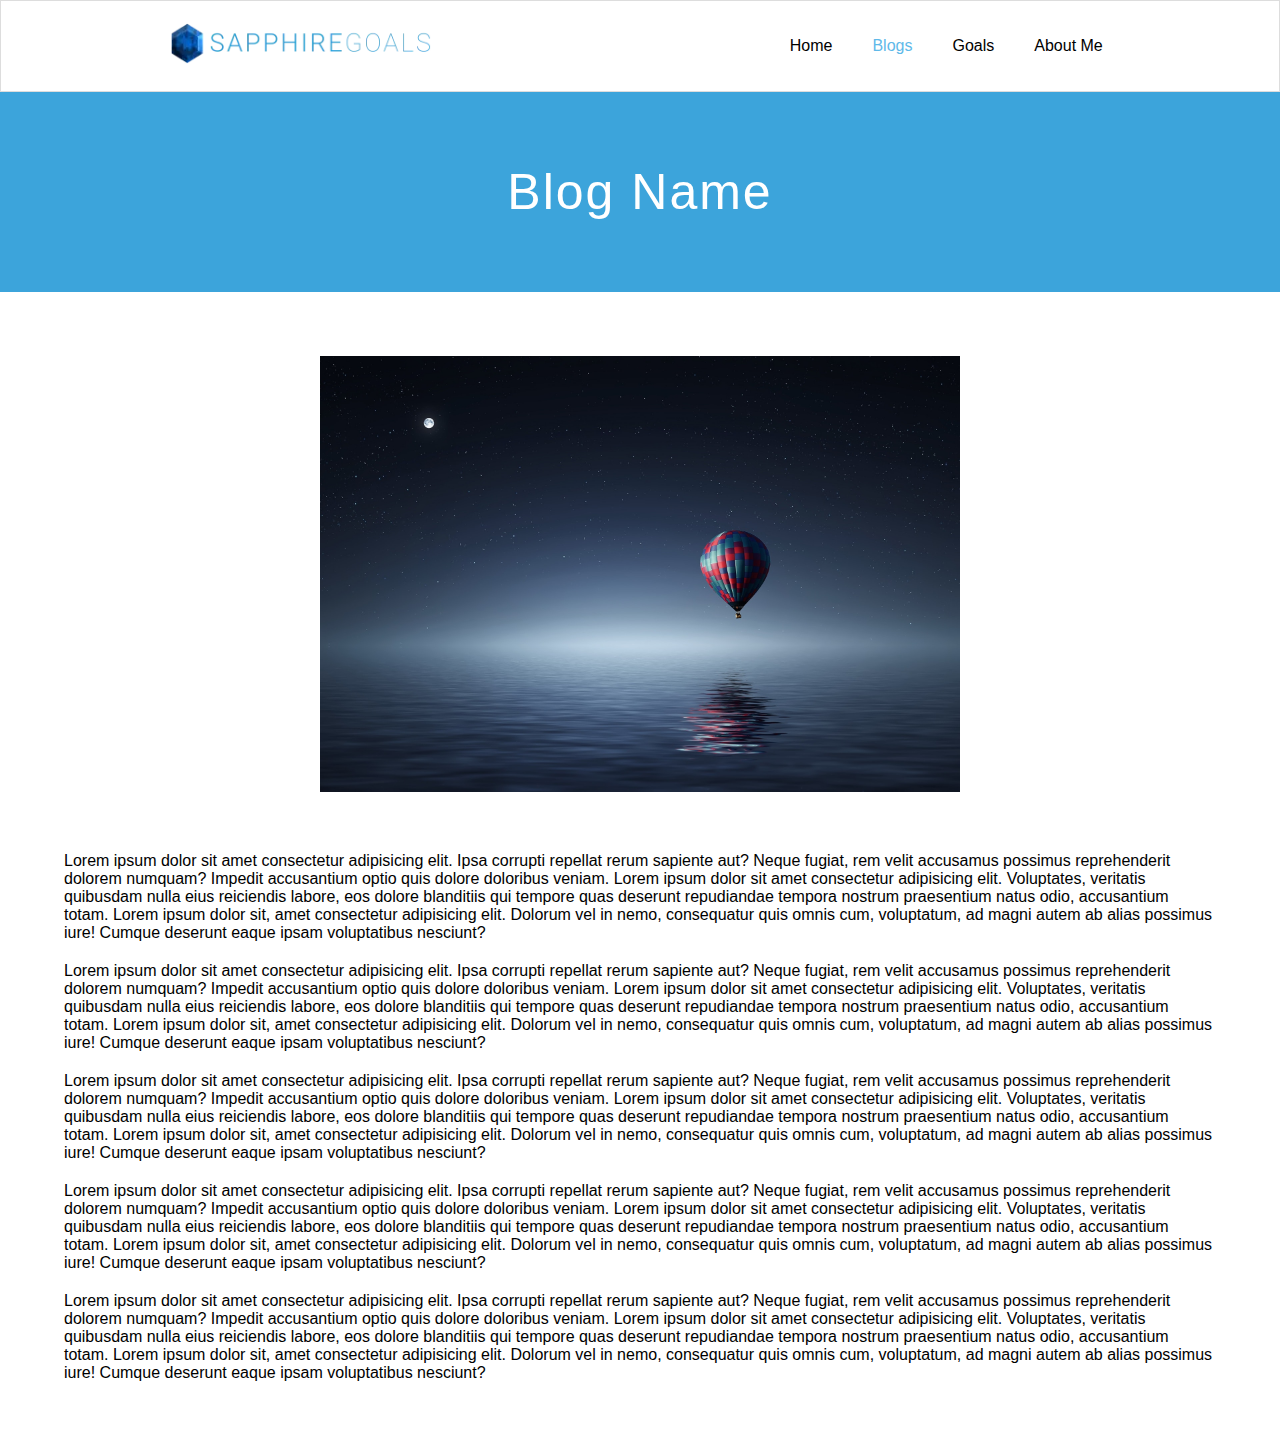
<file: HTML_Files/blog-template.html>
<!DOCTYPE html>
<html lang="en">
<head>
    <meta charset="UTF-8">
    <meta http-equiv="X-UA-Compatible" content="IE=edge">
    <meta name="viewport" content="width=device-width, initial-scale=1.0">
    <title>Sapphire Goals | Blog</title>
    <link rel="stylesheet" href="https://cdnjs.cloudflare.com/ajax/libs/font-awesome/4.7.0/css/font-awesome.min.css">
    <link rel="stylesheet" href="../style.css">
    <link rel="stylesheet" href="../CSS_Files/blog-template.css">
</head>
<body>
    <header>
        <a href="../index.html"><img id="logo" src="../Resources/Images/logo.png" alt="Sapphire Goals"></a>
        <ol id="menu">
            <a href="../index.html"><li>Home</li></a>
            <a href="blogs.html"><li class="active-href">Blogs</li></a>
            <a href="goals.html"><li>Goals</li></a>
            <a href="about-me.html"><li>About Me</li></a>
        </ol>
    </header>
    
    <div id="page-name-container">
        Blog Name
    </div>
    
    <div id="blog-content-container">
        <img src="../Resources/Images/blog-template.jpg" alt="blog-image">

        <p>Lorem ipsum dolor sit amet consectetur adipisicing elit. Ipsa corrupti repellat rerum sapiente aut? Neque fugiat, rem velit accusamus possimus reprehenderit dolorem numquam? Impedit accusantium optio quis dolore doloribus veniam. Lorem ipsum dolor sit amet consectetur adipisicing elit. Voluptates, veritatis quibusdam nulla eius reiciendis labore, eos dolore blanditiis qui tempore quas deserunt repudiandae tempora nostrum praesentium natus odio, accusantium totam. Lorem ipsum dolor sit, amet consectetur adipisicing elit. Dolorum vel in nemo, consequatur quis omnis cum, voluptatum, ad magni autem ab alias possimus iure! Cumque deserunt eaque ipsam voluptatibus nesciunt?</p>
        <p>Lorem ipsum dolor sit amet consectetur adipisicing elit. Ipsa corrupti repellat rerum sapiente aut? Neque fugiat, rem velit accusamus possimus reprehenderit dolorem numquam? Impedit accusantium optio quis dolore doloribus veniam. Lorem ipsum dolor sit amet consectetur adipisicing elit. Voluptates, veritatis quibusdam nulla eius reiciendis labore, eos dolore blanditiis qui tempore quas deserunt repudiandae tempora nostrum praesentium natus odio, accusantium totam. Lorem ipsum dolor sit, amet consectetur adipisicing elit. Dolorum vel in nemo, consequatur quis omnis cum, voluptatum, ad magni autem ab alias possimus iure! Cumque deserunt eaque ipsam voluptatibus nesciunt?</p>
        <p>Lorem ipsum dolor sit amet consectetur adipisicing elit. Ipsa corrupti repellat rerum sapiente aut? Neque fugiat, rem velit accusamus possimus reprehenderit dolorem numquam? Impedit accusantium optio quis dolore doloribus veniam. Lorem ipsum dolor sit amet consectetur adipisicing elit. Voluptates, veritatis quibusdam nulla eius reiciendis labore, eos dolore blanditiis qui tempore quas deserunt repudiandae tempora nostrum praesentium natus odio, accusantium totam. Lorem ipsum dolor sit, amet consectetur adipisicing elit. Dolorum vel in nemo, consequatur quis omnis cum, voluptatum, ad magni autem ab alias possimus iure! Cumque deserunt eaque ipsam voluptatibus nesciunt?</p>
        <p>Lorem ipsum dolor sit amet consectetur adipisicing elit. Ipsa corrupti repellat rerum sapiente aut? Neque fugiat, rem velit accusamus possimus reprehenderit dolorem numquam? Impedit accusantium optio quis dolore doloribus veniam. Lorem ipsum dolor sit amet consectetur adipisicing elit. Voluptates, veritatis quibusdam nulla eius reiciendis labore, eos dolore blanditiis qui tempore quas deserunt repudiandae tempora nostrum praesentium natus odio, accusantium totam. Lorem ipsum dolor sit, amet consectetur adipisicing elit. Dolorum vel in nemo, consequatur quis omnis cum, voluptatum, ad magni autem ab alias possimus iure! Cumque deserunt eaque ipsam voluptatibus nesciunt?</p>
        <p>Lorem ipsum dolor sit amet consectetur adipisicing elit. Ipsa corrupti repellat rerum sapiente aut? Neque fugiat, rem velit accusamus possimus reprehenderit dolorem numquam? Impedit accusantium optio quis dolore doloribus veniam. Lorem ipsum dolor sit amet consectetur adipisicing elit. Voluptates, veritatis quibusdam nulla eius reiciendis labore, eos dolore blanditiis qui tempore quas deserunt repudiandae tempora nostrum praesentium natus odio, accusantium totam. Lorem ipsum dolor sit, amet consectetur adipisicing elit. Dolorum vel in nemo, consequatur quis omnis cum, voluptatum, ad magni autem ab alias possimus iure! Cumque deserunt eaque ipsam voluptatibus nesciunt?</p>
    </div>

    
</body>
</html>
</file>
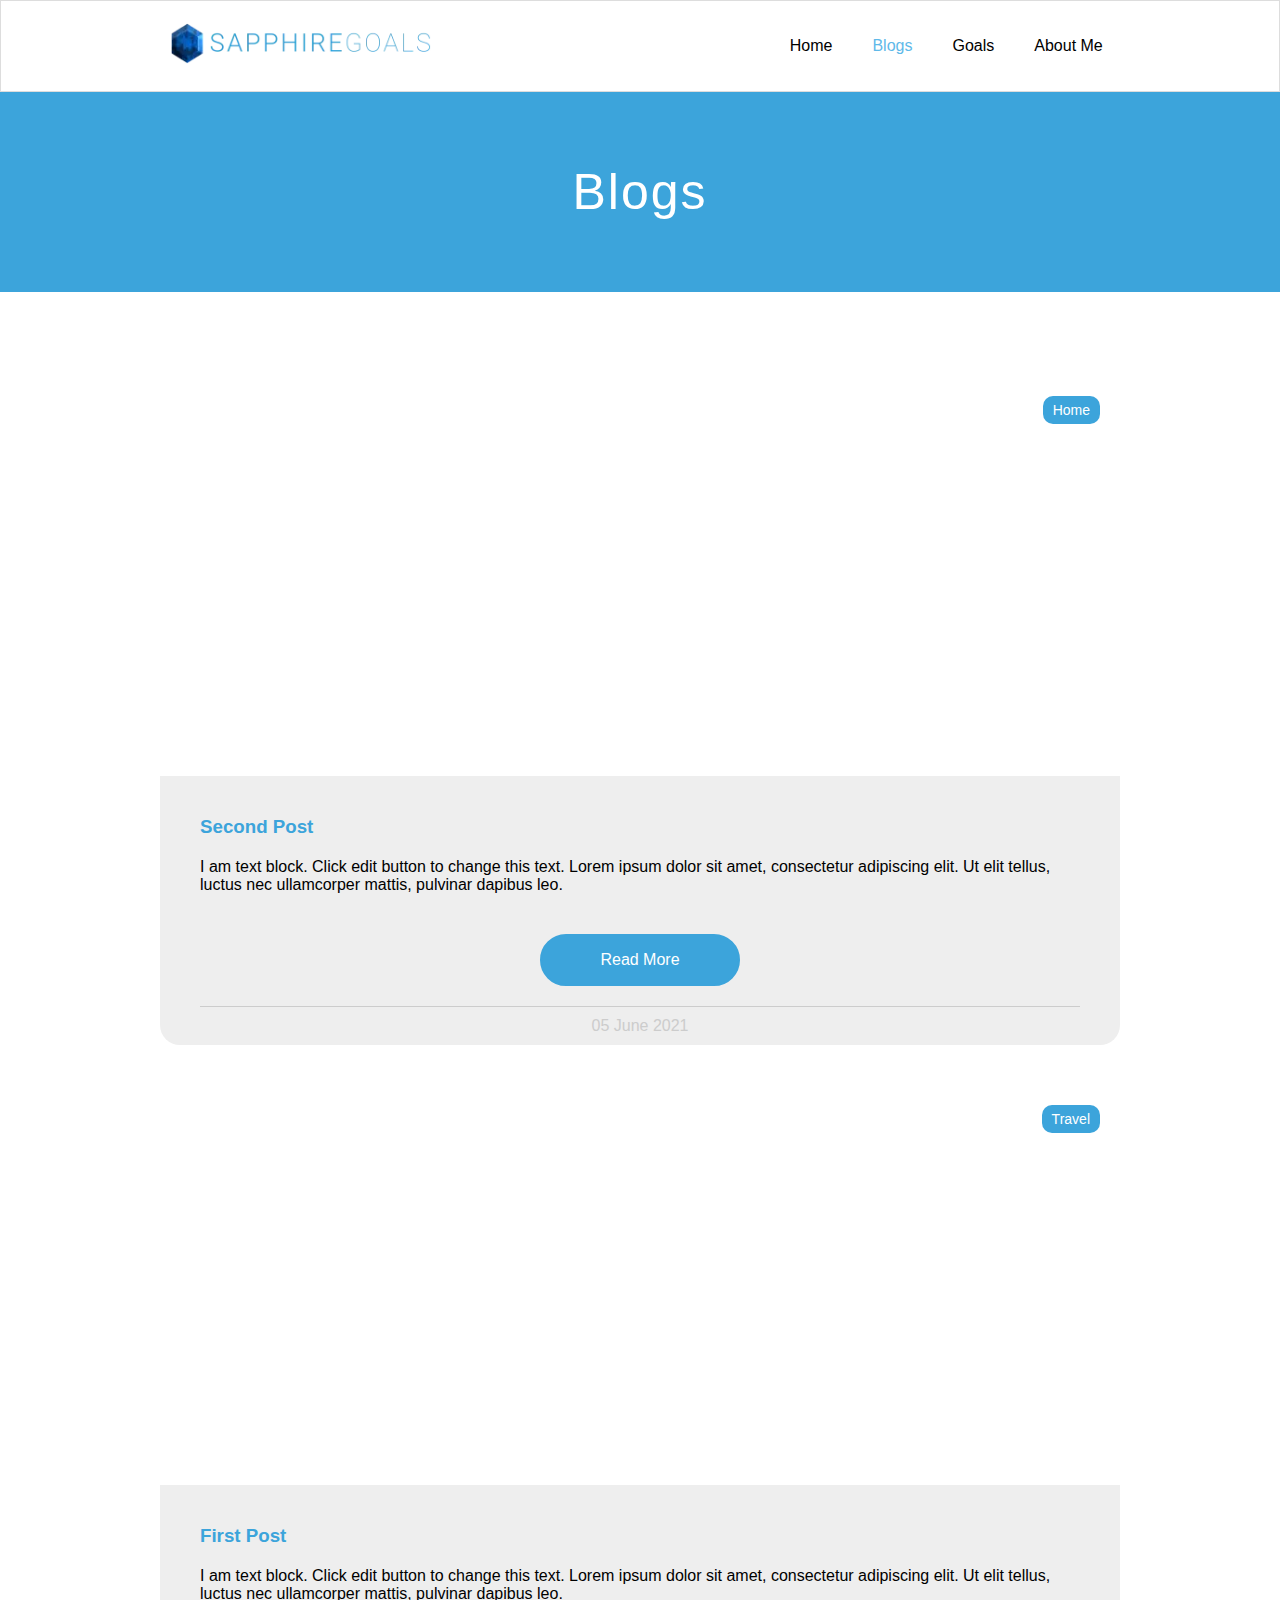
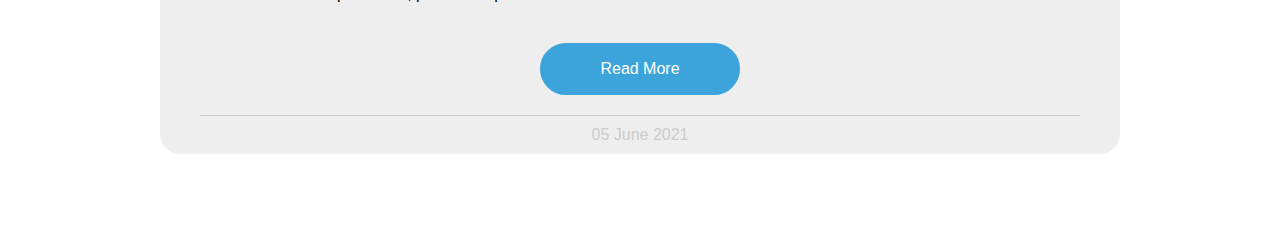
<file: HTML_Files/blogs.html>
<!DOCTYPE html>
<html lang="en">
<head>
    <meta charset="UTF-8">
    <meta http-equiv="X-UA-Compatible" content="IE=edge">
    <meta name="viewport" content="width=device-width, initial-scale=1.0">
    <title>Sapphire Goals | Blogs</title>
    <link rel="stylesheet" href="https://cdnjs.cloudflare.com/ajax/libs/font-awesome/4.7.0/css/font-awesome.min.css">
    <link rel="stylesheet" href="../style.css">
    <link rel="stylesheet" href="../CSS_Files/blogs.css">
</head>
<body>
    <header>
        <a href="../index.html"><img id="logo" src="../Resources/Images/logo.png" alt="Sapphire Goals"></a>
        <ol id="menu">
            <a href="../index.html"><li>Home</li></a>
            <a href="blogs.html"><li class="active-href">Blogs</li></a>
            <a href="goals.html"><li>Goals</li></a>
            <a href="about-me.html"><li>About Me</li></a>
        </ol>
    </header>
    
    <div id="page-name-container">
        Blogs
    </div>

    <div id="posts-and-controls">
        <div id="posts-container">

            <div class="post">
                <div class="post-img-cont" style="background: url('https://cdn.pixabay.com/photo/2021/06/01/16/15/island-6302137_960_720.jpg');">
                    <!-- <img src="https://images.pexels.com/photos/8075318/pexels-photo-8075318.jpeg?auto=compress&cs=tinysrgb&dpr=2&h=750&w=1260" alt="post-image"> -->
                    <span class="post-category">Home</span>
                </div>
                <div class="post-data">
                    <h3 class="post-name">Second Post</h3>
                    <p>I am text block. Click edit button to change this text. Lorem ipsum dolor sit amet, consectetur adipiscing elit. Ut elit tellus, luctus nec ullamcorper mattis, pulvinar dapibus leo.</p>
                    <a class="a-bttn-container" href="blog-template.html"><button class="posts-read-more">Read More</button> </a>
                    <div class="post-meta">
                        <p class="post-date">05 June 2021</p>
                    </div>
                </div>
            </div>

            <div class="post">
                <div class="post-img-cont" style="background: url('https://cdn.pixabay.com/photo/2021/05/30/13/06/lake-6295829_960_720.jpg');">
                    <span class="post-category">Travel</span>
                </div>
                <div class="post-data">
                    <h3 class="post-name">First Post</h3>
                    <p>I am text block. Click edit button to change this text. Lorem ipsum dolor sit amet, consectetur adipiscing elit. Ut elit tellus, luctus nec ullamcorper mattis, pulvinar dapibus leo.</p>
                    <a class="a-bttn-container" href="blog-template.html"><button class="posts-read-more">Read More</button> </a>
                    <div class="post-meta">
                        <p class="post-date">05 June 2021</p>
                    </div>
                </div>
            </div>

        </div>
    </div>
</body>
</html>
</file>
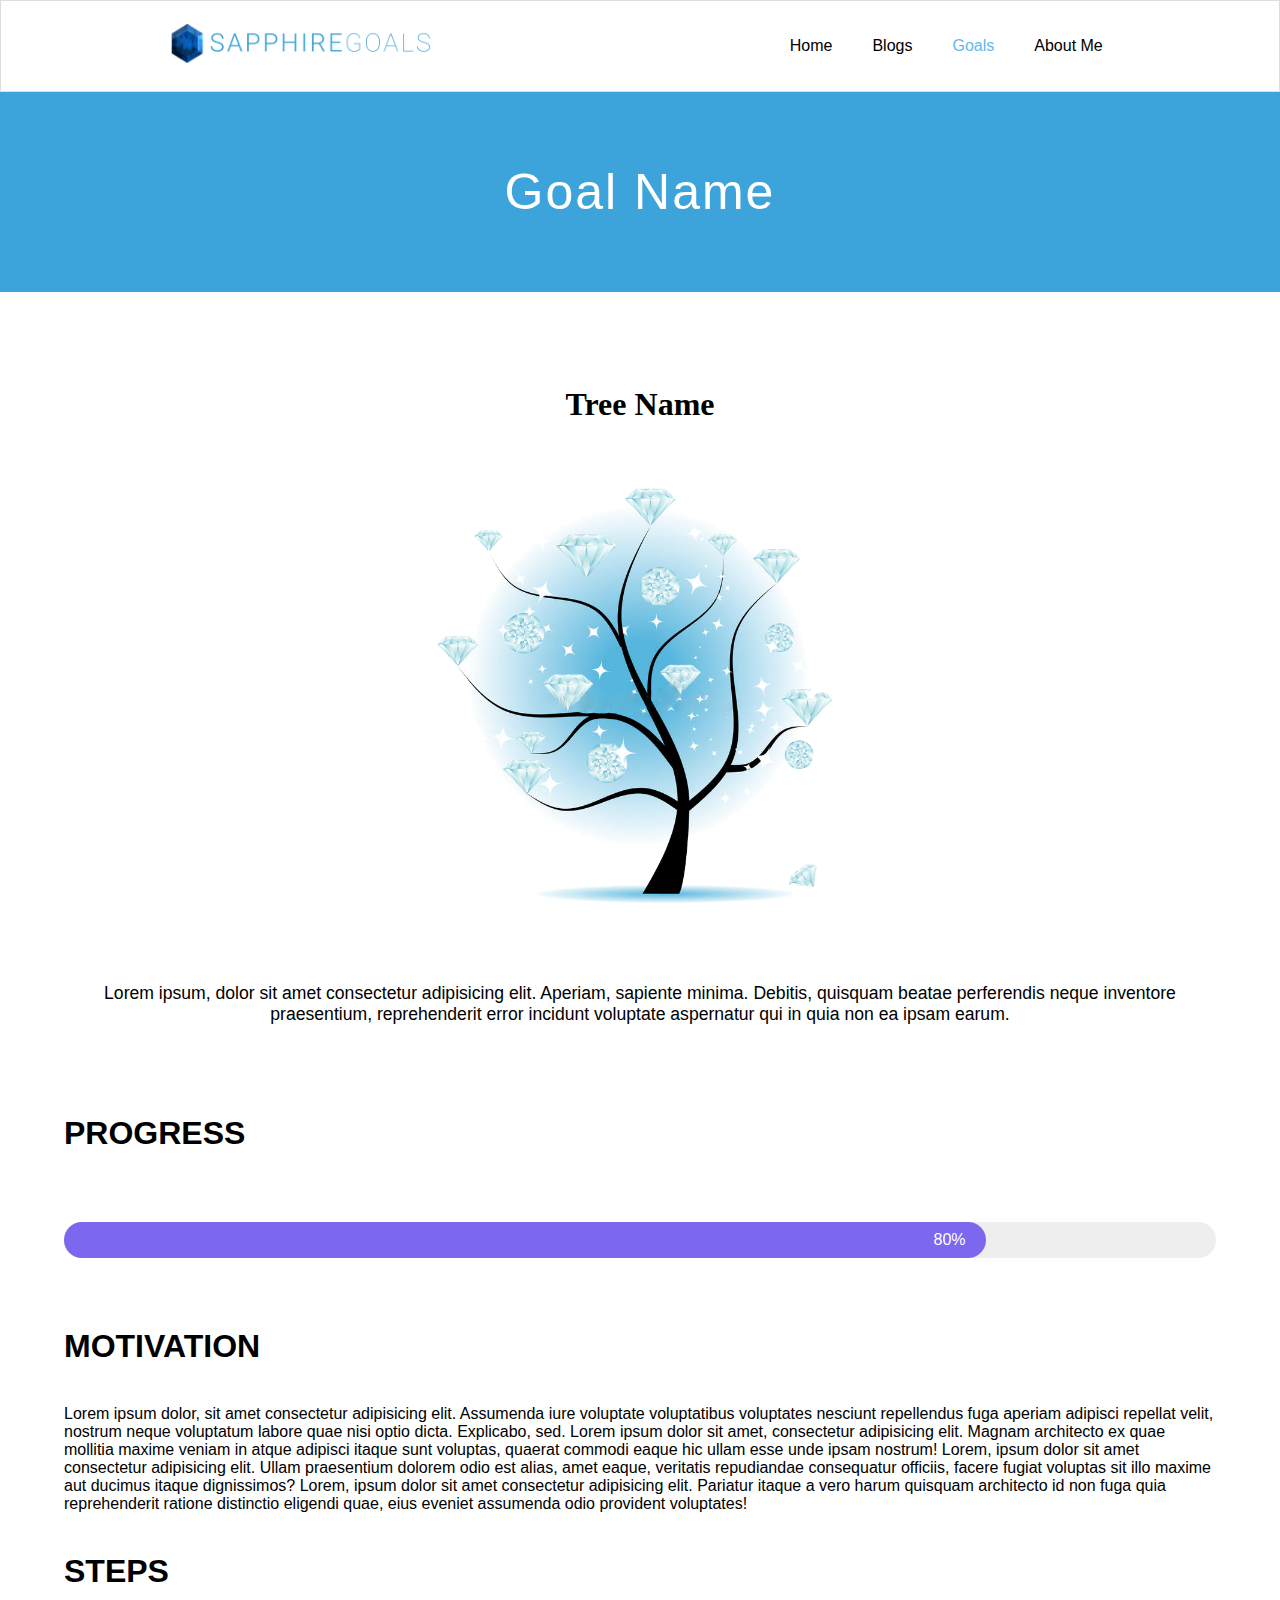
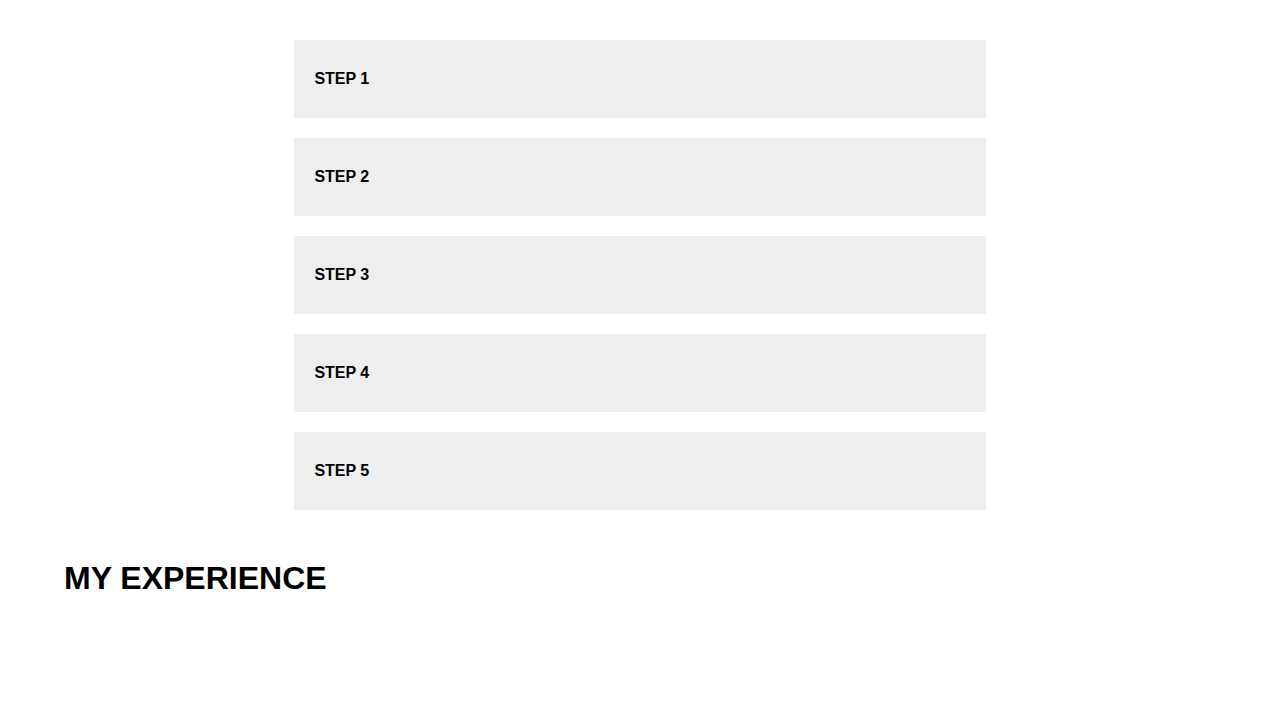
<file: HTML_Files/goal-template.html>
<!DOCTYPE html>
<html lang="en">
<head>
    <meta charset="UTF-8">
    <meta http-equiv="X-UA-Compatible" content="IE=edge">
    <meta name="viewport" content="width=device-width, initial-scale=1.0">
    <title>Sapphire Goals | Goal</title>
    <link rel="stylesheet" href="https://cdnjs.cloudflare.com/ajax/libs/font-awesome/4.7.0/css/font-awesome.min.css">
    <link rel="stylesheet" href="../style.css">
    <link rel="stylesheet" href="../CSS_Files/goal-template.css">
</head>
<body>
    <header>
        <a href="../index.html"><img id="logo" src="../Resources/Images/logo.png" alt="Sapphire Goals"></a>
        <ol id="menu">
            <a href="../index.html"><li>Home</li></a>
            <a href="blogs.html"><li>Blogs</li></a>
            <a href="goals.html"><li class="active-href">Goals</li></a>
            <a href="about-me.html"><li>About Me</li></a>
        </ol>
    </header>
    
    <div id="page-name-container">
        Goal Name
    </div>
    
    <div id="goal-content">

        <h1>Tree Name</h1>
        <img src="../Resources/Images/tree.png" alt="tree">

        <p class="goal-desc">Lorem ipsum, dolor sit amet consectetur adipisicing elit. Aperiam, sapiente minima. Debitis, quisquam beatae perferendis neque inventore praesentium, reprehenderit error incidunt voluptate aspernatur qui in quia non ea ipsam earum.</p>

        <div class="content">
            <h3>Progress</h3>
            <div class="goal">
                <div class="main-goal-bar">
                    <div class="second-goal-bar"><span>80%</span></div>
                </div>
            </div>
        </div>

        <div class="content">
            <h3>Motivation</h3>
            <p class="motivation">Lorem ipsum dolor, sit amet consectetur adipisicing elit. Assumenda iure voluptate voluptatibus voluptates nesciunt repellendus fuga aperiam adipisci repellat velit, nostrum neque voluptatum labore quae nisi optio dicta. Explicabo, sed. Lorem ipsum dolor sit amet, consectetur adipisicing elit. Magnam architecto ex quae mollitia maxime veniam in atque adipisci itaque sunt voluptas, quaerat commodi eaque hic ullam esse unde ipsam nostrum! Lorem, ipsum dolor sit amet consectetur adipisicing elit. Ullam praesentium dolorem odio est alias, amet eaque, veritatis repudiandae consequatur officiis, facere fugiat voluptas sit illo maxime aut ducimus itaque dignissimos? Lorem, ipsum dolor sit amet consectetur adipisicing elit. Pariatur itaque a vero harum quisquam architecto id non fuga quia reprehenderit ratione distinctio eligendi quae, eius eveniet assumenda odio provident voluptates!</p>
        </div>

        <div class="content">
            <h3>Steps</h3>
            <div class="new-step">Step 1</div>
            <div class="new-step">Step 2</div>
            <div class="new-step">Step 3</div>
            <div class="new-step">Step 4</div>
            <div class="new-step">Step 5</div>
        </div>

        <div class="content">
            <h3>My Experience</h3>
        </div>
    
    </div>
</body>
</html>
</file>
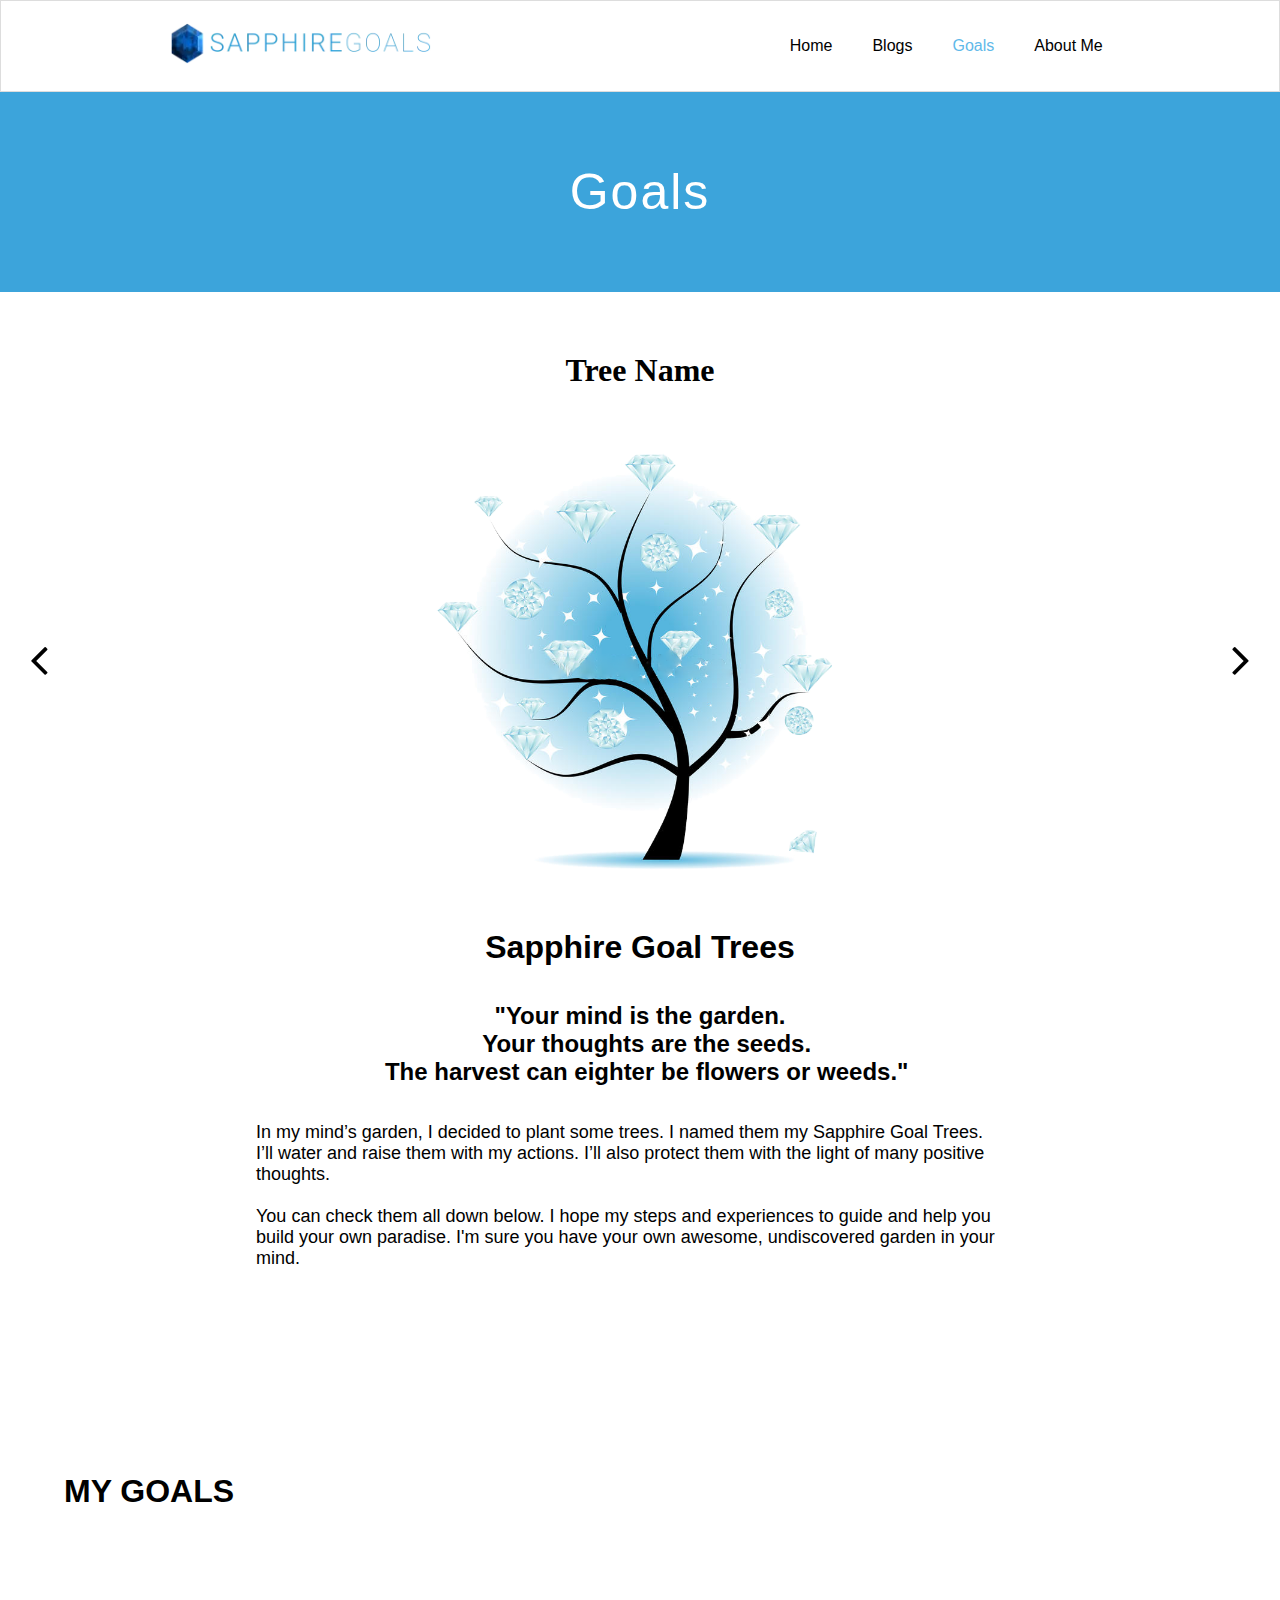
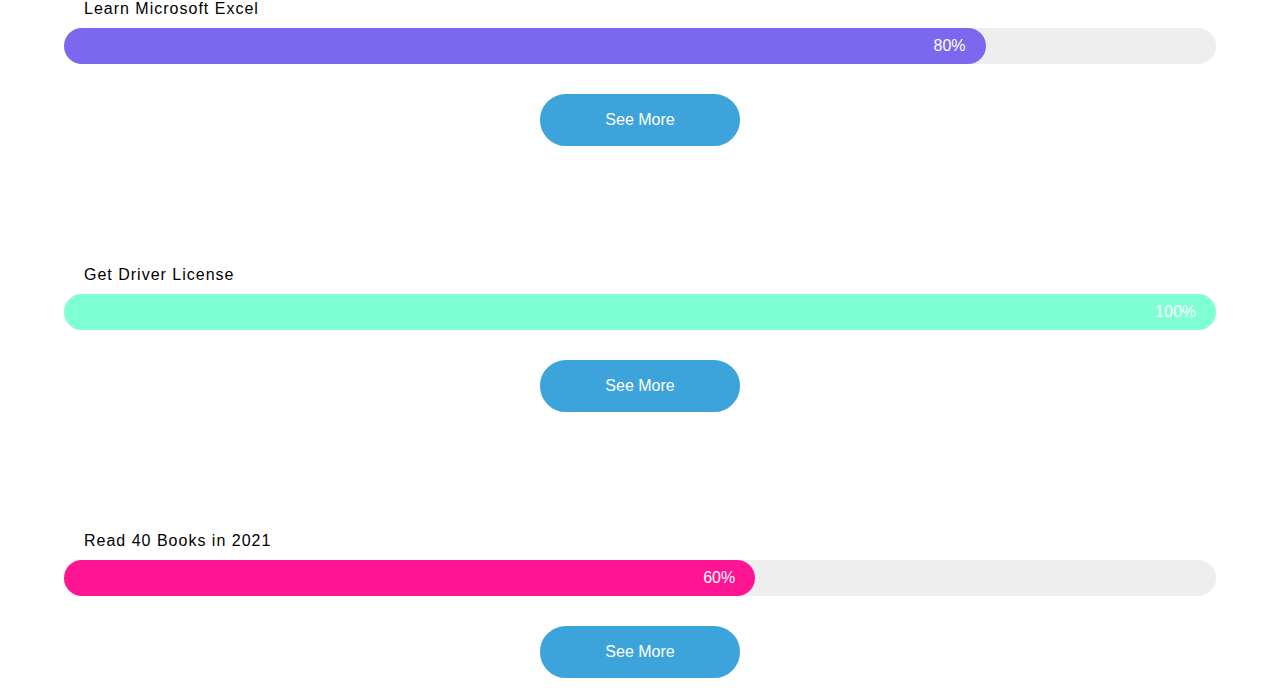
<file: HTML_Files/goals.html>
<!DOCTYPE html>
<html lang="en">
<head>
    <meta charset="UTF-8">
    <meta http-equiv="X-UA-Compatible" content="IE=edge">
    <meta name="viewport" content="width=device-width, initial-scale=1.0">
    <title>Sapphire Goals | Goals</title>
    <link rel="stylesheet" href="https://cdnjs.cloudflare.com/ajax/libs/font-awesome/4.7.0/css/font-awesome.min.css">
    <link rel="stylesheet" href="../style.css">
    <link rel="stylesheet" href="../CSS_Files/goals.css">
</head>
<body>
    <header>
        <a href="../index.html"><img id="logo" src="../Resources/Images/logo.png" alt="Sapphire Goals"></a>
        <ol id="menu">
            <a href="../index.html"><li>Home</li></a>
            <a href="blogs.html"><li>Blogs</li></a>
            <a href="goals.html"><li class="active-href">Goals</li></a>
            <a href="about-me.html"><li>About Me</li></a>
        </ol>
    </header>

    <div id="page-name-container">
        Goals
    </div>

    <div id="gallery-container">
        <h1>Tree Name</h1>
        <div id="gallery">
            <i class="fa fa-angle-left" aria-hidden="true"></i>
            <img src="../Resources/Images/tree.png" alt="tree">
            <i class="fa fa-angle-right" aria-hidden="true"></i>
        </div>
    </div>

    <div id="garden-description">
        <h1>Sapphire Goal Trees</h1><br><br>
        <h2>
            "Your mind is the garden.<br>
            &nbsp;&nbsp;Your thoughts are the seeds.<br>
            &nbsp;&nbsp;The harvest can eighter be flowers or weeds."
        </h2><br><br>
        <p>In my mind’s garden, I decided to plant some trees. I named them my Sapphire Goal Trees.<br>
            I’ll water and raise them with my actions. I’ll also protect them with the light of many positive thoughts.<br><br>
    
            You can check them all down below. I hope my steps and experiences to guide and help you build your own paradise. I'm sure you have your own awesome, undiscovered garden in your mind.</p>
    </div>

    <div class="content">
        <h3>My Goals</h3>

        <div class="goal">
            <p class="goal-description">Learn Microsoft Excel</p>
            <div class="main-goal-bar">
                <div class="second-goal-bar"><span>80%</span></div>
            </div>
            <a class="a-bttn-container" href="goal-template.html"><button>See More</button></a>
        </div>

        <div class="goal">
            <p class="goal-description">Get Driver License</p>
            <div class="main-goal-bar">
                 <div class="second-goal-bar" style="background-color: aquamarine; width: 100%;"><span>100%</span></div>
            </div>
            <a class="a-bttn-container" href="goal-template.html"><button>See More</button></a>
        </div>

        <div class="goal">
            <p class="goal-description">Read 40 Books in 2021</p>
            <div class="main-goal-bar">
                <div class="second-goal-bar" style="background-color: deeppink; width: 60%;"><span>60%</span></div>
            </div>
            <a class="a-bttn-container" href="goal-template.html"><button>See More</button></a>
        </div>
    </div>

    
</body>
</html>
</file>
<file: style.css>
*{
    margin: 0;
    padding: 0;
    font-family: Arial, Helvetica, sans-serif;
    box-sizing: border-box;
}

:root{
	--themeStandardColor: #3ca4db;
    --themeHoverColor: #5fb9e9;
}

header{
    position: sticky;
    top: 0;
    left: 0;
    right: 0;
    width: 100%;
    display: flex;
    align-items: center;
    justify-content: space-around;
    padding: 10px 0;
    border: 1px solid #ddd;
    background-color: #fff;
    z-index: 1;
}


#logo{
    width: 300px;
}

#menu{
    display: flex;
    list-style-type: none;
}

#menu a{
    text-decoration: none;
}

.active-href{
    color: #5fb9e9 !important;
}

#menu li{
    padding: 10px 20px;
}

#menu li{
    text-decoration: none;
    color: #000;
    font-weight: 100;
    transition: 300ms;
}

#menu li:hover{
    color: var(--themeHoverColor);
}

.content{
    padding: 5vw;
    width: 100vw;
    height: 100vh;
    display: flex;
    flex-direction: column;
    justify-content: space-evenly;
}


.content h3{
    text-transform: uppercase;
    font-size: 2rem;
    padding: 40px 0;
}


.goal{
    margin: 20px 0;
}

.goal-description{
    letter-spacing: 1px;
    padding-left: 20px;
}

.main-goal-bar{
    width: 100%;
    height: 20px;
    margin: 10px 0;
    border-radius: 20px;
    background-color: #eee;
    position: relative;
    padding: 8px 0;
    box-sizing: content-box;
}

.second-goal-bar{
    position: absolute;
    border-radius: 20px;
    top: 0;
    left: 0;
    bottom: 0;
    width: 80%;
    background-color: mediumslateblue;
    display: flex;
    justify-content: flex-end;
    align-items: center;
    color: #fff;
}

.second-goal-bar span{
    padding-right: 20px;
}

.a-bttn-container{
    display: flex;
    justify-content: center;
    text-decoration: none;
}


button{
    width: 200px;
    align-self: center;
    margin: 20px;
    padding:15px;
    border-radius: 30px;
    background-color: var(--themeStandardColor);
    border: 2px solid var(--themeStandardColor);
    color: #fff;
    font-size: 16px;
    transition: 300ms;

}

button:hover{
    background-color: var(--themeHoverColor);
    cursor: pointer;
}

#page-name-container{
    background-color: var(--themeStandardColor);
    color: #fff;
    font-size: 50px;
    letter-spacing: 2px;
    width: 100%;
    height:200px;
    display: flex;
    justify-content: center;
    align-items: center;
}

@media screen and (max-width: 768px){
    header{
        flex-direction: column;
        justify-content: center;
    }

}
</file>
<file: CSS_Files/blog-template.css>
#blog-content-container{
    padding: 5vw;
    display: flex;
    flex-direction: column;
}

#blog-content-container img{
    margin-bottom: 50px;
    align-self: center;
    width: 50vw;
}

p{
    padding: 10px 0;
}

@media screen and (max-width: 768px){
    #blog-content-container img{
        width: 85vw;
    }
}
</file>
<file: CSS_Files/blogs.css>
#posts-and-controls{
    padding: 5vw;
}

#posts-container{
    display: flex;
    flex-direction: column;
    align-items: center;
}

.post{
    width: 75vw;
    margin: 20px 0;
}

.post-img-cont{
    height: 400px;
    width: 100%;
    border-radius: 20px;
    border-bottom-left-radius: 0;
    border-bottom-right-radius: 0;
    color: #fff;
    text-align: right;
    background-size: cover !important;
    position: relative;
}

.post-category{
    position: absolute;
    top: 0;
    right: 0;
    padding: 6px 10px;
    color: #fff;
    background-color: var(--themeStandardColor);
    border-radius: 10px;
    margin: 20px;
    font-size: 14px;
}

.post-data{
    background-color: #eee;
    border-radius: 20px;
    border-top-left-radius: 0;
    border-top-right-radius: 0;
    padding: 40px;
    padding-bottom: 0;
}

.post-name{
    color: var(--themeStandardColor);
}

.post-data p{
    padding: 20px 0;
}

.a-bttn-container{
    display: flex;
    justify-content: center;
    text-decoration: none;
}

.post-data .post-date{
    text-align: center;
    border-top: 1px solid #ccc;
    color: #ccc;
    padding: 10px;
}
</file>
<file: CSS_Files/goal-template.css>
#goal-content{
    display: flex;
    flex-direction: column;
    padding: 5vw;
}

#goal-content img{
    align-self: center;
    width: 480px;
}

h1{
    padding: 30px;
    font-family: cursive;
    text-align: center;
}

.goal-desc{
    padding: 50px 0;
    text-align: center;
    font-size: 1.1rem;
}

.content{
    margin: 0;
    padding: 0;
    height: auto;
    width: 100%;
}

.new-step{
    width: 60%;
    align-self: center;
    padding: 30px 20px;
    margin: 10px;
    background-color: #eee;
    font-weight: bold;
    text-transform: uppercase;
}

@media screen and (max-width: 768px){
    #goal-content img {
        width: 60vw;
    }

}
</file>
<file: CSS_Files/goals.css>
#gallery-container{
    display: flex;
    flex-direction: column;
    justify-content: center;
    align-items: center;
    padding: 30px 0;
    width: 100vw;
}

#gallery-container h1{
    padding: 30px;
    font-family: cursive;
}

#gallery{
    display: flex;
    justify-content: space-between;
    align-items: center;
    width: 100%;
}

#gallery .fa{
    font-size: 50px;
    margin: 30px;
}

#gallery img{
    width: 480px;
}

#garden-description{
    width: 60%;
    display: flex;
    margin:auto;
    flex-direction: column;
    align-items: center;
    text-align: center;
    margin-bottom: 100px;
}

#garden-description p{
    text-align: left;
    font-size: 18px;
}


.goal{
    margin: 50px 0;
}

@media screen and (max-width: 768px){
    #gallery img {
        width: 60vw;
    }

    #garden-description{
        width: 100%;
        padding: 5vw;
    }

    #gallery{
        box-sizing: content-box;
    }

    #gallery .fa{
        margin: 5vw;
    }
}
</file>
